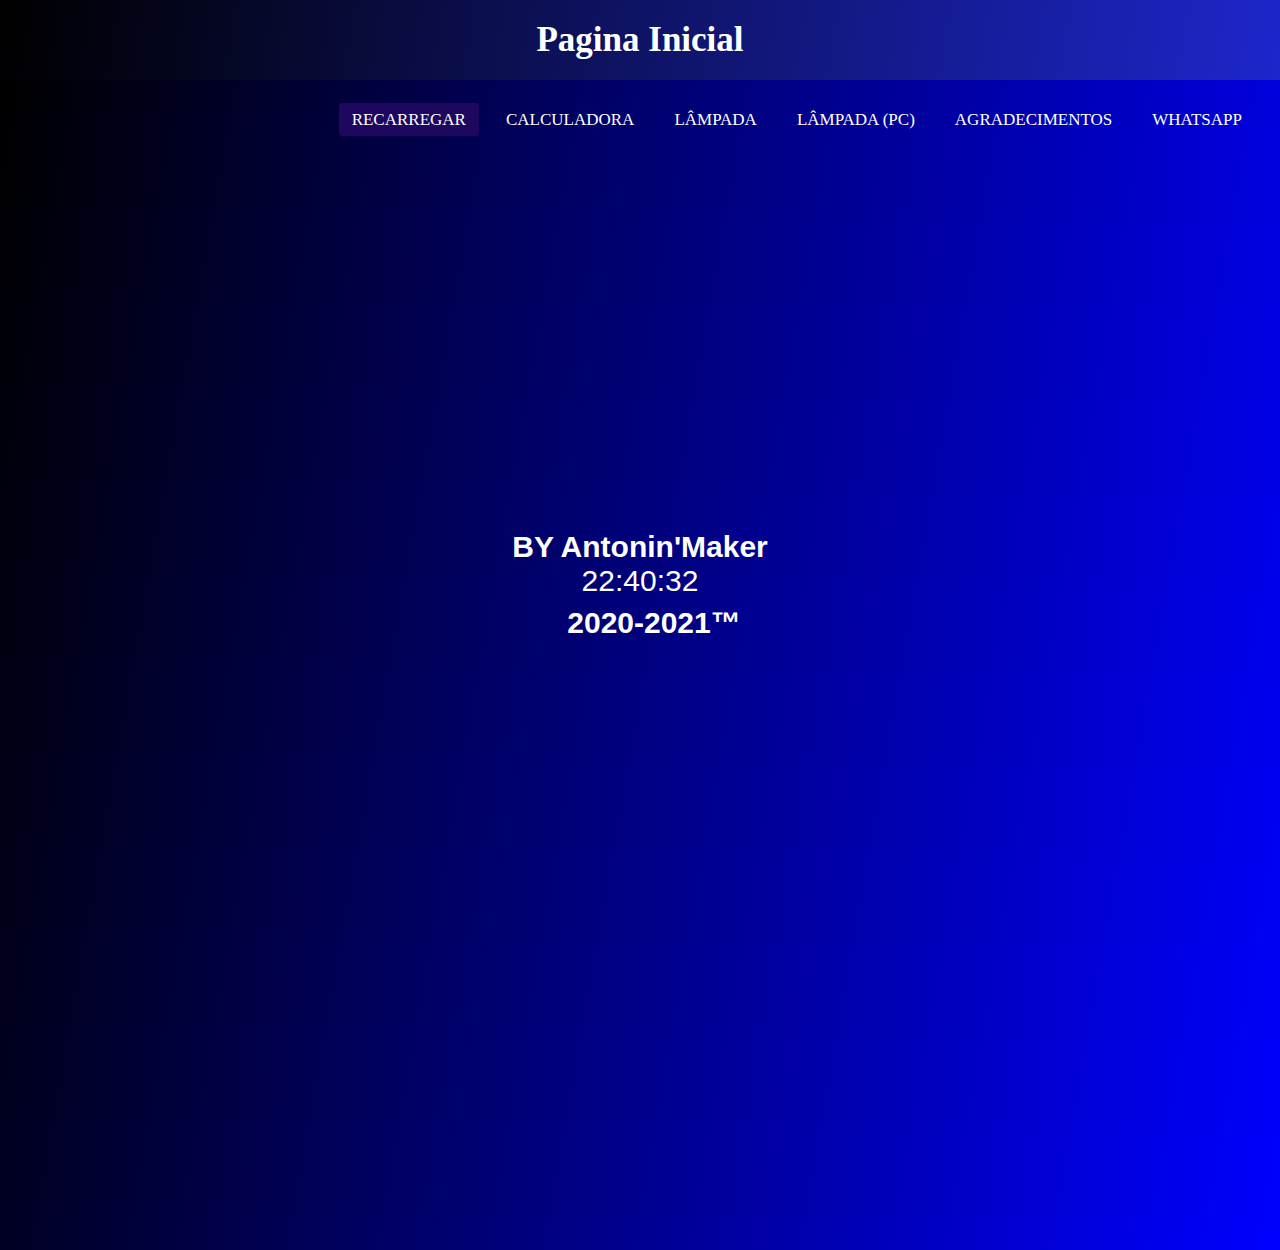
<file: index.html>
<!DOCTYPE html>
<html lang="pt-br">
  <head>
      <link rel="stylesheet" href="css/paginaprincipal.css">
      <link rel="stylesheet" href="css/menu.css">
      <link rel="stylesheet" href="css/menu.css">
    <link href="https://fonts.googleapis.com/css?family=Open+Sans:600,700" rel="stylesheet">
    <link href='https://unpkg.com/boxicons@2.0.7/css/boxicons.min.css' rel='stylesheet'>
    <script src="scripts/menu.js"></script>
    <script src="scripts/menu.js"></script>
    <meta name="theme-color" content="#1118d0" />
    <meta http-equiv="content-type" content="text/html; charset=utf-8" />
    <meta name="viewport" content="width=device-width, initial-scale=1.0">
    <title>Antonin'Maker.com</title>
    </head>
  <body>
   

         <nav>
		<input type="checkbox" id="check">
		<label for="check" class="checkbtn">
			<i class="fas fa-bars"></i>
		</label>
		<label class="logo">Pagina Inicial</label>
		<ul>
			<li><a class="active" href="">Recarregar</a></li>
			<li>
			  <a href="paginas/calculadora.html">Calculadora</a>
			  </li>
			<li><a href="paginas/lampada.html">lâmpada</a></li>
			<li><a href="paginas/lampadapc.html">lâmpada (PC)</a></li>
			<li><a href="paginas/agradecimentos.html">Agradecimentos</a></li>
			<li><a href="https://api.whatsapp.com/send?phone=+552298470588&text=Ol%C3%A1%20Vim%20Pelo%20Seu%20Site%20Gostaria%20De%3A%0A%0ARelatar%20Um%20Bug%3A%0ADar%20Uma%20Sugest%C3%A3o%3A%0AS%C3%B2%20Conversar%20Mesmo%3A%0A%0AMeu%20Nome%20%C3%89%3A">Whatsapp</a></li>
		</ul>
	</nav>
	<section>
		<h1></h1>
	</section>
   
    <div class="fundo">
      <div class="noselect">
      </br></br>


</br></br>
      <script src="scripts/script.js"></script>
    </br></br>
</br></br>
</br></br></br></br></br></br></br></br></br></br></br></br></br></br></br></br></br>
<h1>BY Antonin'Maker</h1>
<div class="hora" id="txt">
<script type="text/javascript">document.write(startTime())</script>
</div>
<h1>ᅠ2020-2021™</h1>
    </div>
    </div>
    
  
  </body>
</html>
</file>
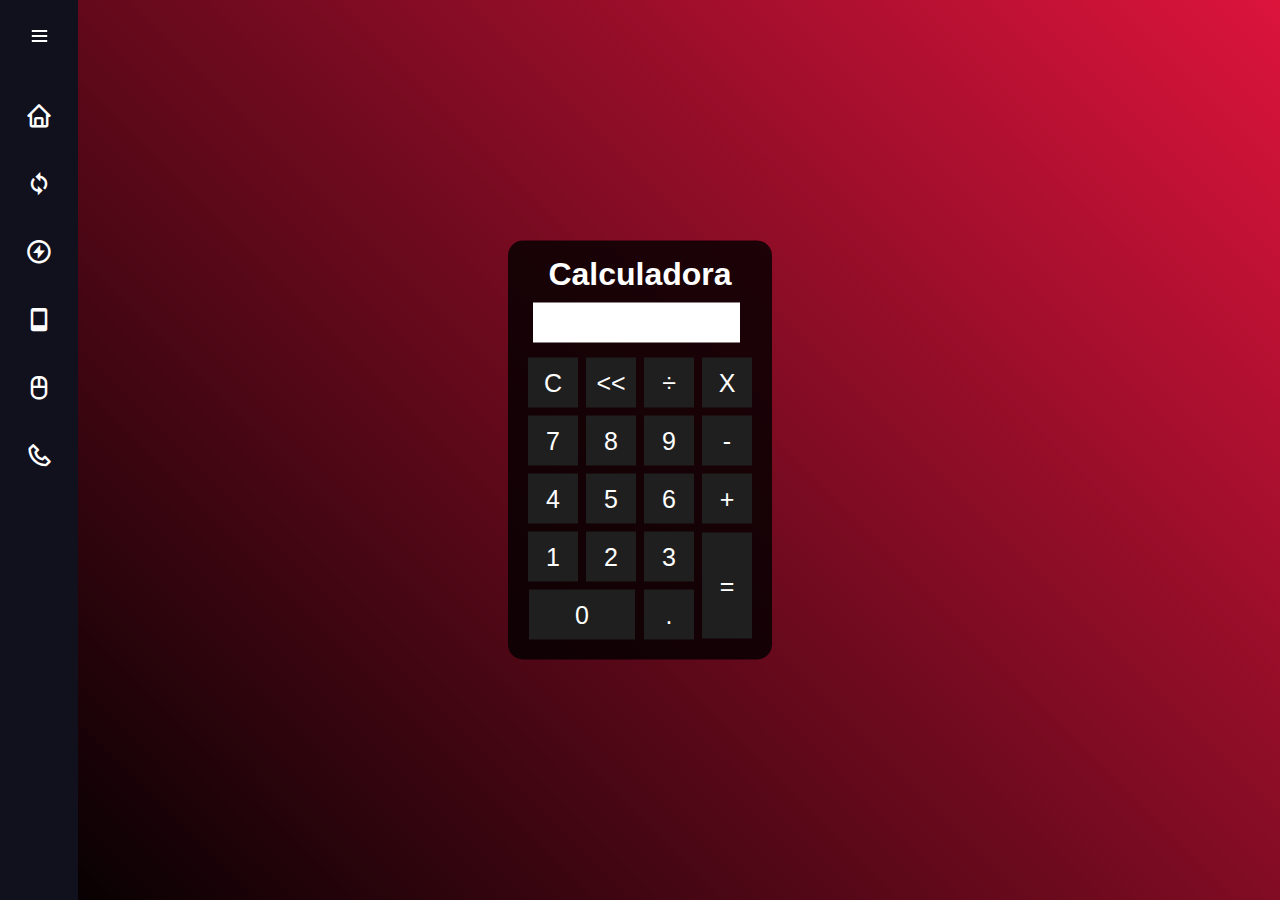
<file: paginas/calculadora.html>
<!DOCTYPE html>
<html lang="pt-BR">
<head>
  <link href='https://unpkg.com/boxicons@2.0.7/css/boxicons.min.css' rel='stylesheet'>
  <link rel="stylesheet" href="../css/calculadora.css">
  <meta name="theme-color" content="#b60606" />
    <meta charset="UTF-8">
    <meta name="viewport" content="width=device-width, initial-scale=1.0">
    <title>Calculadora</title>
   
    </head>
<body>
  
  <div class="sidebar">
    <div class="logo-details">
      <i class='bx bxl-c-plus-plus icon'></i>
        <div class="logo_name">Antonin'Maker</div>
        <i class='bx bx-menu' id="btn" ></i>
    </div>
    <ul class="nav-list">
      
      <li>
        <a href="../index.html">
          <i class='bx bx-home'></i>
          <span class="links_name">Home</span>
        </a>
         <span class="tooltip">Home</span>
      </li>
      <li>
       <a href="calculadora.html">
         <i class='bx bx-sync' ></i>
         <span class="links_name">Recarregar</span>
       </a>
       <span class="tooltip">Recarregar</span>
     </li>
      <li>
       <a href="agradecimentos.html">
         <i class='bx bx-bolt-circle' ></i>
         <span class="links_name">Agradecimentos</span>
       </a>
       <span class="tooltip">Agradecimentos</span>
     </li>
     <li>
        <a href="lampada.html">
          <i class='bx bx-mobile'></i>
          <span class="links_name">Lâmpada</span>
        </a>
         <span class="tooltip">Lâmpada</span>
      </li>
       <li>
        <a href="lampadapc.html">
          <i class='bx bx-mouse-alt'></i>
          <span class="links_name">Lâmpada(PC)</span>
        </a>
         <span class="tooltip">Lâmpada(PC)</span>
      </li>
        <li>
        <a href="https://api.whatsapp.com/send?phone=552298470588&text=OPA%20MN%20EAI%20TUDO%20BEM%3FVIM%20PELO%20SITE%20DO%20ANTONIN'MAKER%20SLV%20AI">
          <i class='bx bx-phone'></i>
          <span class="links_name">WhatsApp</span>
        </a>
         <span class="tooltip">WhatsApp</span>
      </li>

     </li>
    </ul>
  </div>
  
  
  
    <div class="fundo">
        
       

        <div class="calculadora">
            <h1>Calculadora</h1>
            <p id="resultado"></p>
            <table>
                <tr>
                    <td><button class="botao" onclick="clean()">C</button></td>
                    <td><button class="botao" onclick="back()"><<</button></td>
                    <td><button class="botao" onclick="insert('/')">÷</button></td>
                    <td><button class="botao" onclick="insert('*')">X</button></td>
                </tr>
                <tr>
                    <td><button class="botao" onclick="insert('7')">7</button></td>
                    <td><button class="botao" onclick="insert('8')">8</button></td>
                    <td><button class="botao" onclick="insert('9')">9</button></td>
                    <td><button class="botao" onclick="insert('-')">-</button></td>
                </tr>
                <tr>
                    <td><button class="botao" onclick="insert('4')">4</button></td>
                    <td><button class="botao" onclick="insert('5')">5</button></td>
                    <td><button class="botao" onclick="insert('6')">6</button></td>
                    <td><button class="botao" onclick="insert('+')">+</button></td>
                </tr>
                <tr>
                    <td><button class="botao" onclick="insert('1')">1</button></td>
                    <td><button class="botao" onclick="insert('2')">2</button></td>
                    <td><button class="botao" onclick="insert('3')">3</button></td>
                    <td rowspan="2"><button class="botao" style="height: 106px;" onclick="calcular()">=</button></td>
                </tr>
                <tr>
                    <td colspan="2"><button class="botao" style="width: 106px;" onclick="insert('0')">0</button></td>
                    <td><button class="botao" onclick="insert('.')">.</button></td>
                </tr>
            </table>
            
        </div>
    </div>
    <script src="../scripts/calculadora.js"></script>
</body>
</html>
</file>
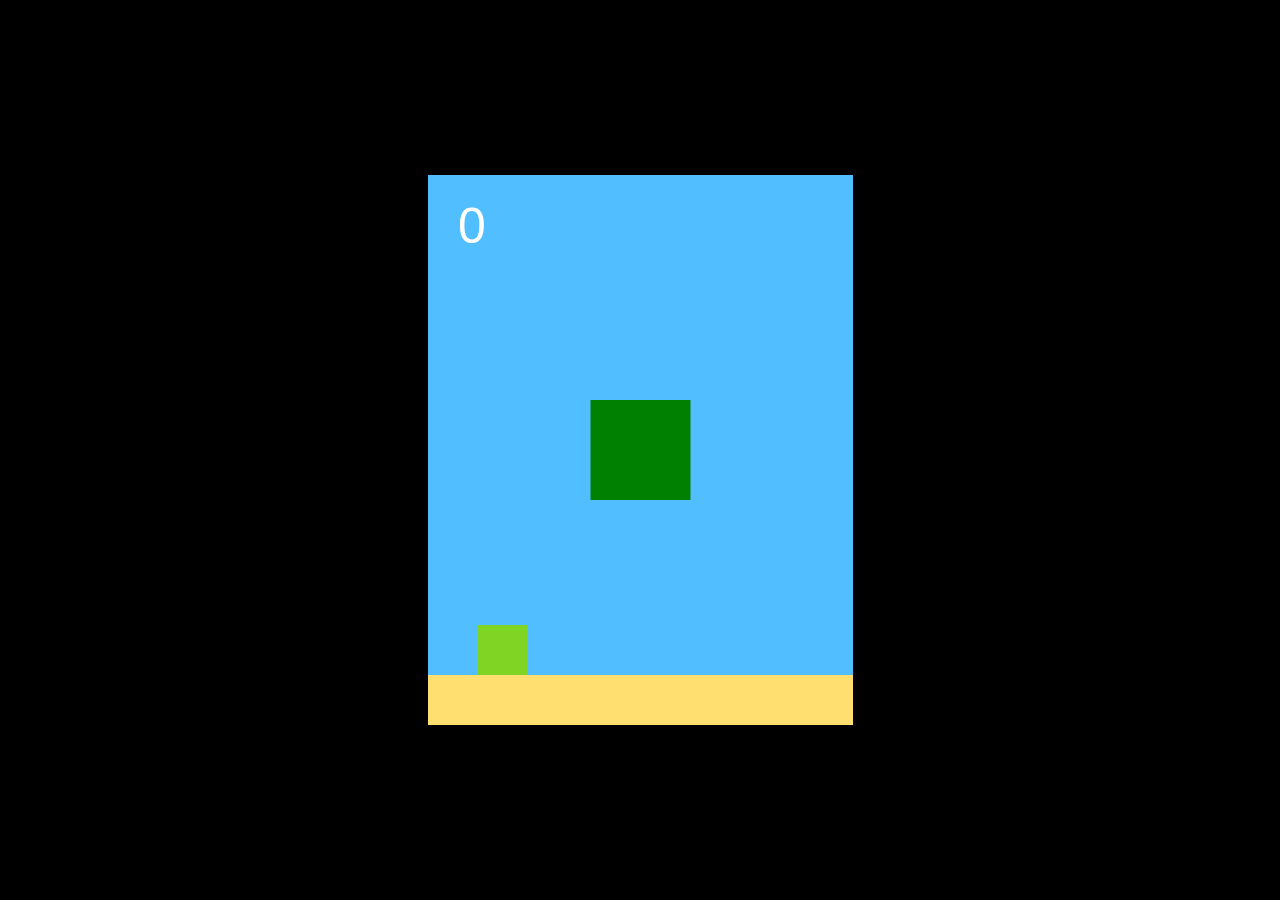
<file: paginas/jogo1.html>
<!DOCTYPE html>
<html lang="pt-br">
  <head>
      <link rel="stylesheet" href="../css/jogo1.css">
    <meta name="theme-color" content="black" />
    <meta http-equiv="content-type" content="text/html; charset=utf-8" />
    <meta name="viewport" content="width=device-width, initial-scale=1.0">
    <title>RollerManGame</title>
    </head>
  <body>
    <script src="../scripts/jogo1.js" ></script>
    </body>
    </html>
</file>
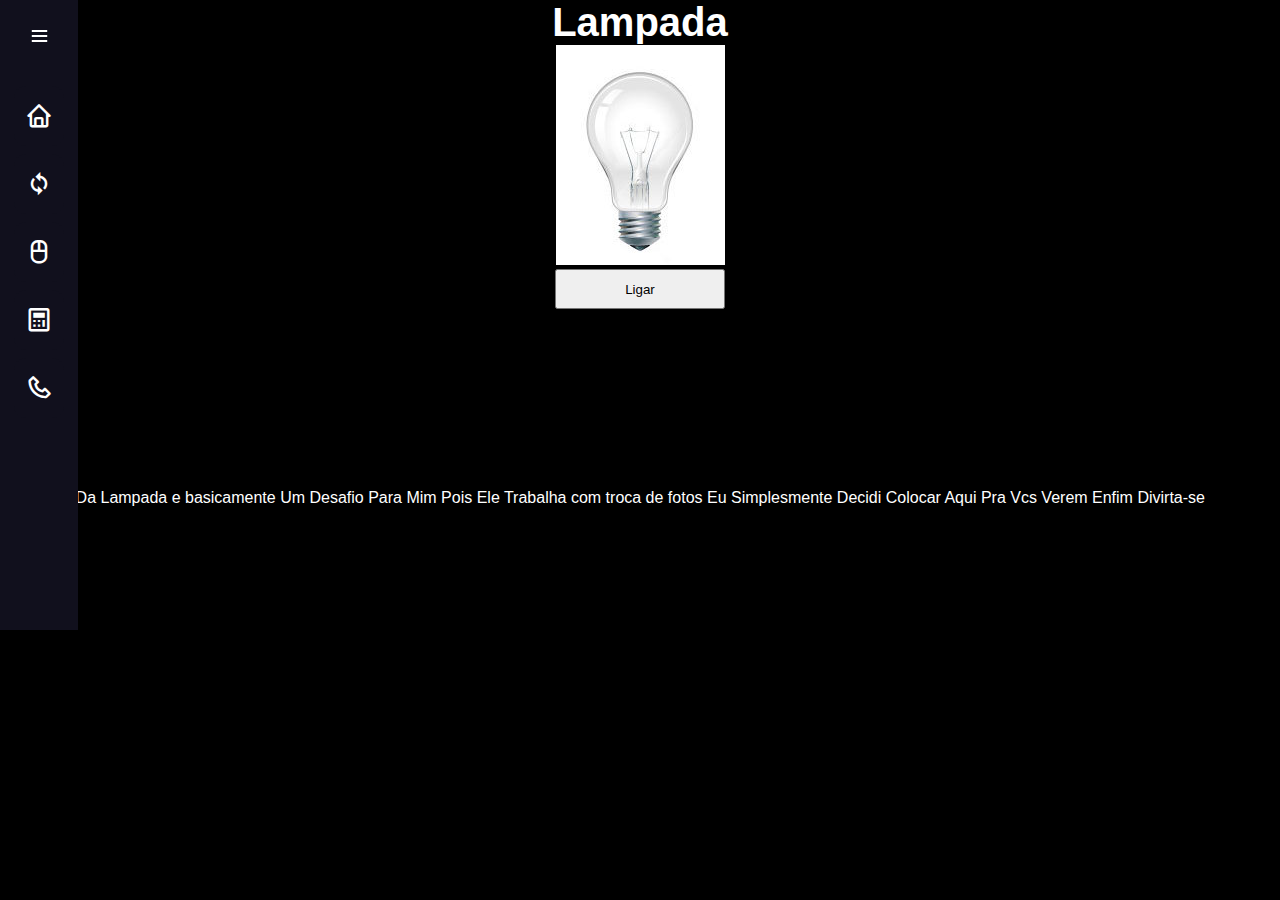
<file: paginas/lampada.html>
<!DOCTYPE html>
<html lang="pt-br">
  <head>
      <link rel="stylesheet" href="../css/lampada.css">
      <link href='https://unpkg.com/boxicons@2.0.7/css/boxicons.min.css' rel='stylesheet'>
        <meta name="theme-color" content="black"/>
    <meta http-equiv="content-type" content="text/html; charset=utf-8" />
   <meta name="viewport" content="width=device-width, initial-scale=1.0">
    <title></title>
  </head>
  <body>
    
    <div class="fundo">


<!-- inicio do menu-->

<div class="sidebar">
    <div class="logo-details">
      <i class='bx bxl-c-plus-plus icon'></i>
        <div class="logo_name">Antonin'Maker</div>
        <i class='bx bx-menu' id="btn" ></i>
    </div>
    <ul class="nav-list">
      
      <li>
        <a href="../index.html">
          <i class='bx bx-home'></i>
          <span class="links_name">Home</span>
        </a>
         <span class="tooltip">Home</span>
      </li>
      <li>
       <a href="lampada.html">
         <i class='bx bx-sync' ></i>
         <span class="links_name">Recarregar</span>
       </a>
       <span class="tooltip">Recarregar</span>
     </li>
       <li>
  <a href="lampadapc.html">
         <i class='bx bx-mouse-alt' ></i>
         <span class="links_name">Lâmpada(PC)</span>
       </a>
       <span class="tooltip">Lâmpada(PC)</span>
       </li>
     <li>
  <a href="calculadora.html">
         <i class='bx bx-calculator' ></i>
         <span class="links_name">Calculadora</span>
       </a>
       <span class="tooltip">Calculadora</span>
       </li>
         <li>
  <a href="https://api.whatsapp.com/send?phone=552298470588&text=OPA%20MN%20EAI%20TUDO%20BEM%3FVIM%20PELO%20SITE%20DO%20ANTONIN'MAKER%20SLV%20AI">
         <i class='bx bx-phone' ></i>
         <span class="links_name">Whatsapp</span>
       </a>
       <span class="tooltip">Whatsapp</span>
       </li>

   
     </li>
    </ul>
  </div>
  
  <!--fim do menu -->
   

        <header>
          
  <h1>Lampada</h1>

  </header>
  <main>
      <div class="lA">
        <img src="../imagens/desligada.jpg" alt="Lampada" id='lamp'/>
</div>
        <div>
        <div>
          <button id="turnOnOff" >Ligar</button>
</div>
</main>
<script src="../scripts/lampada.js"></script>
<script src="../scripts/menu.js"></script>
</br></br></br></br></br></br></br></br></br></br>
  <p>O Desafio Da Lampada e basicamente Um Desafio Para Mim Pois Ele Trabalha com troca de fotos Eu Simplesmente Decidi Colocar Aqui Pra Vcs Verem Enfim Divirta-se</p>
  
  </body>
</html>
</file>
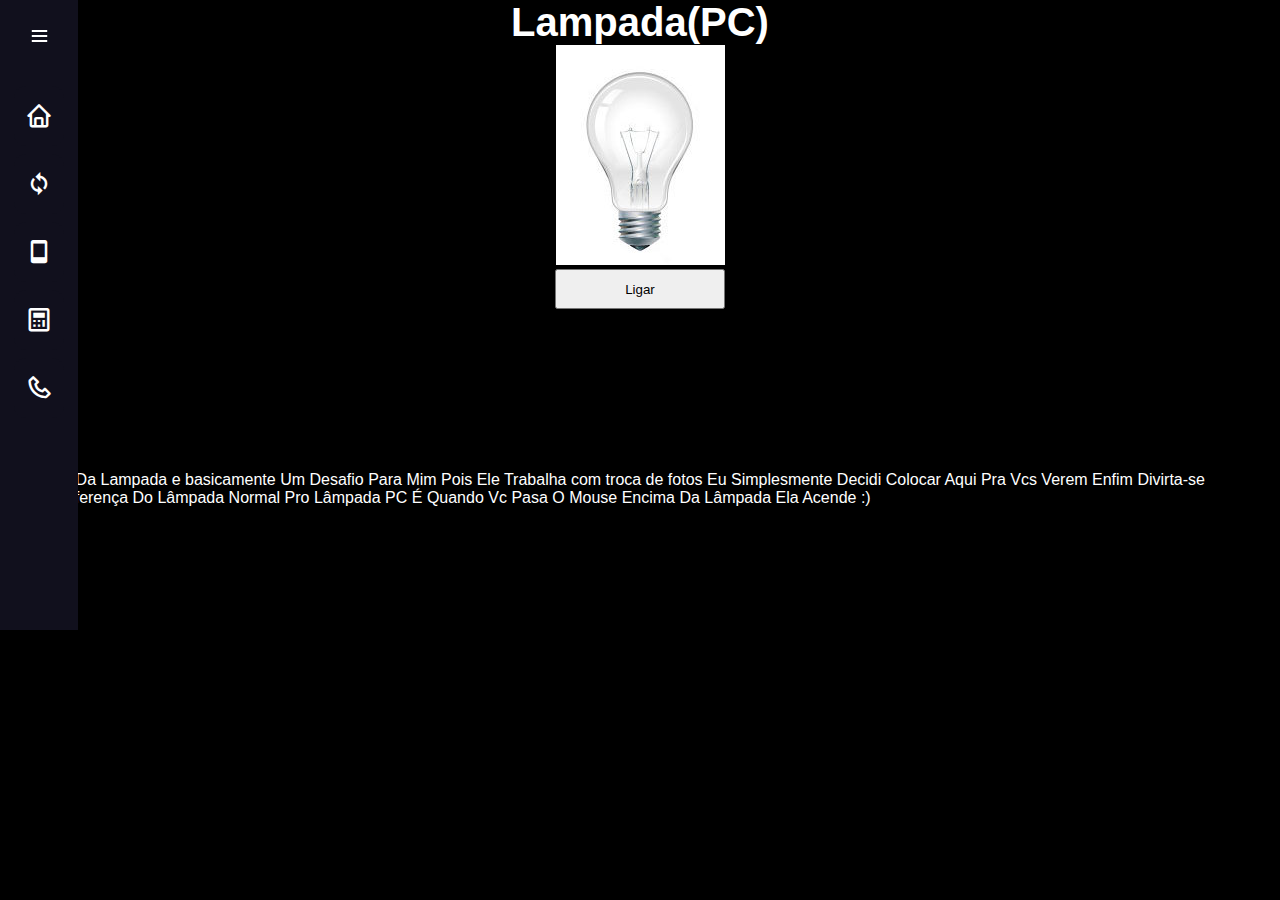
<file: paginas/lampadapc.html>
<!DOCTYPE html>
<html lang="pt-br">
  <head>
      <link rel="stylesheet" href="../css/lampada.css">
      <link href='https://unpkg.com/boxicons@2.0.7/css/boxicons.min.css' rel='stylesheet'>
       <meta name="theme-color" content="black"/>
    <meta http-equiv="content-type" content="text/html; charset=utf-8" />
   <meta name="viewport" content="width=device-width, initial-scale=1.0">
    <title></title>
  </head>
  <body>
    
    <div class="fundo">


<!-- inicio do menu-->

<div class="sidebar">
    <div class="logo-details">
      <i class='bx bxl-c-plus-plus icon'></i>
        <div class="logo_name">Antonin'Maker</div>
        <i class='bx bx-menu' id="btn" ></i>
    </div>
    <ul class="nav-list">
      
      <li>
        <a href="../index.html">
          <i class='bx bx-home'></i>
          <span class="links_name">Home</span>
        </a>
         <span class="tooltip">Home</span>
      </li>
      <li>
       <a href="lampadapc.html">
         <i class='bx bx-sync' ></i>
         <span class="links_name">Recarregar</span>
       </a>
       <span class="tooltip">Recarregar</span>
     </li>
    <li>
  <a href="lampada.html">
         <i class='bx bx-mobile' ></i>
         <span class="links_name">Lâmpada</span>
       </a>
       <span class="tooltip">Lâmpada</span>
       </li>
     <li>
  <a href="calculadora.html">
         <i class='bx bx-calculator' ></i>
         <span class="links_name">Calculadora</span>
       </a>
       <span class="tooltip">Calculadora</span>
       </li>
         <li>
  <a href="https://api.whatsapp.com/send?phone=552298470588&text=OPA%20MN%20EAI%20TUDO%20BEM%3FVIM%20PELO%20SITE%20DO%20ANTONIN'MAKER%20SLV%20AI">
         <i class='bx bx-phone' ></i>
         <span class="links_name">Whatsapp</span>
       </a>
       <span class="tooltip">Whatsapp</span>
       </li>

   
     </li>
    </ul>
  </div>
  
  <!--fim do menu -->
   

        <header>
          
  <h1>Lampada(PC)</h1>

  </header>
  <main>
      <div class="lA">
        <img src="../imagens/desligada.jpg" alt="Lampada" id='lamp'/>
</div>
        <div>
        <div>
          <button id="turnOnOff" >Ligar</button>
</div>
</main>
<script src="../scripts/lampadapc.js"></script>
<script src="../scripts/menu.js"></script>
 <br> <br> <br> <br> <br> <br> <br> <br> <br>
  <p>O Desafio Da Lampada e basicamente Um Desafio Para Mim Pois Ele Trabalha com troca de fotos Eu Simplesmente Decidi Colocar Aqui Pra Vcs Verem Enfim Divirta-se</p>
  
  <p>A Unica Diferença Do Lâmpada Normal Pro Lâmpada PC É Quando Vc Pasa O Mouse Encima Da Lâmpada Ela Acende :)</p>
  
  </body>
</html>
</file>
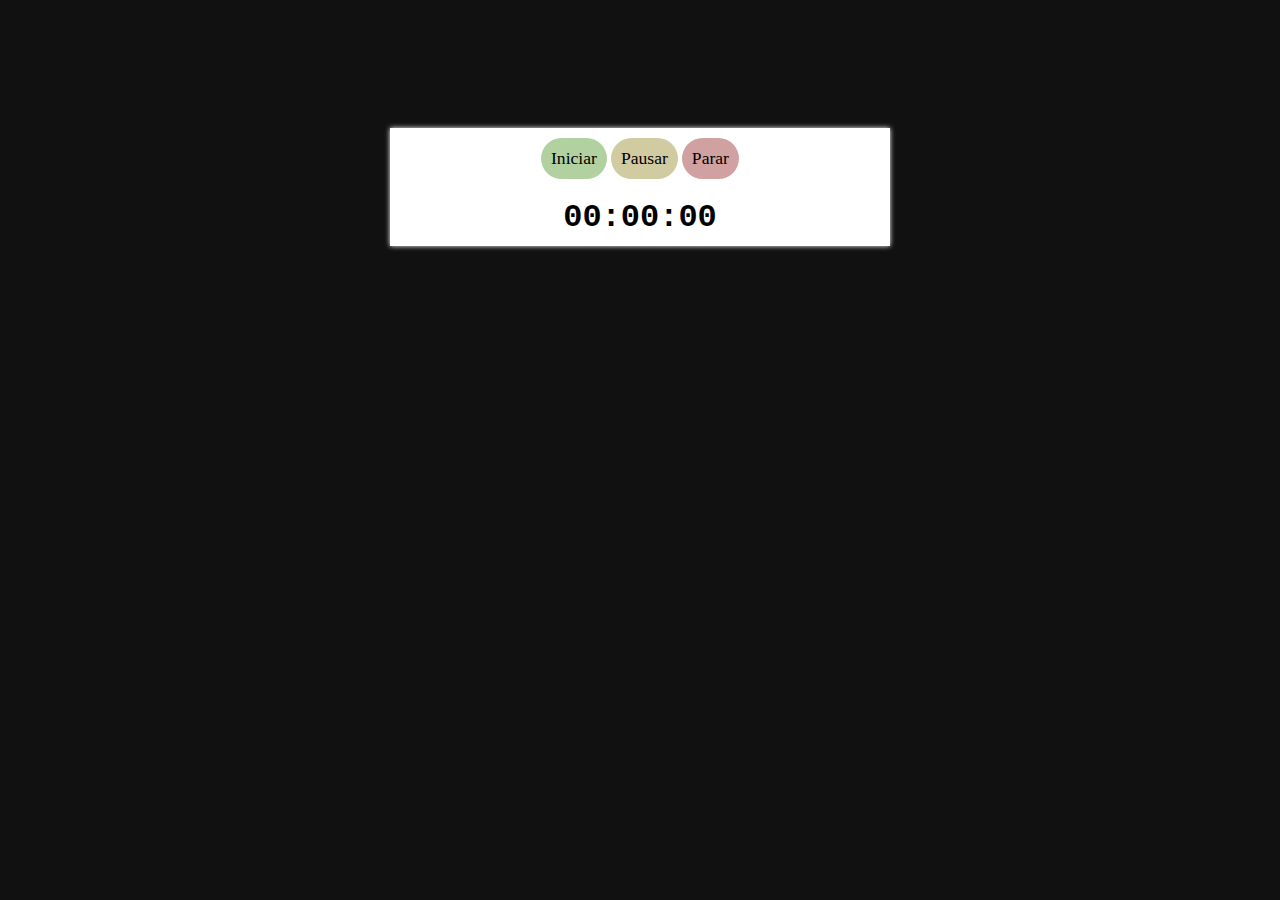
<file: páginas/cronometro.html>
<!DOCTYPE html>
<html lang="pt-br">
  <head>
      <link rel="stylesheet" href="../css/cronometro.css">
      <link rel="stylesheet" href="#">
    <link href='https://unpkg.com/boxicons@2.0.7/css/boxicons.min.css' rel='stylesheet'>
    <meta name="theme-color" content="#" />
    <meta http-equiv="content-type" content="text/html; charset=utf-8" />
    <meta name="viewport" content="width=device-width, initial-scale=1.0">
    </head
    <body>
    
    <div class="max-width">
      <button onclick="start();" class="bg-green">Iniciar</button>
      <button onclick="pause();" class="bg-yellow">Pausar</button>
      <button onclick="stop();" class="bg-red">Parar</button>
      <h1 id="counter">00:00:00</h1>
    </div>
    <script src="../scripts/cronometro.js">
      
    </script>
      </body>
</html>
</file>
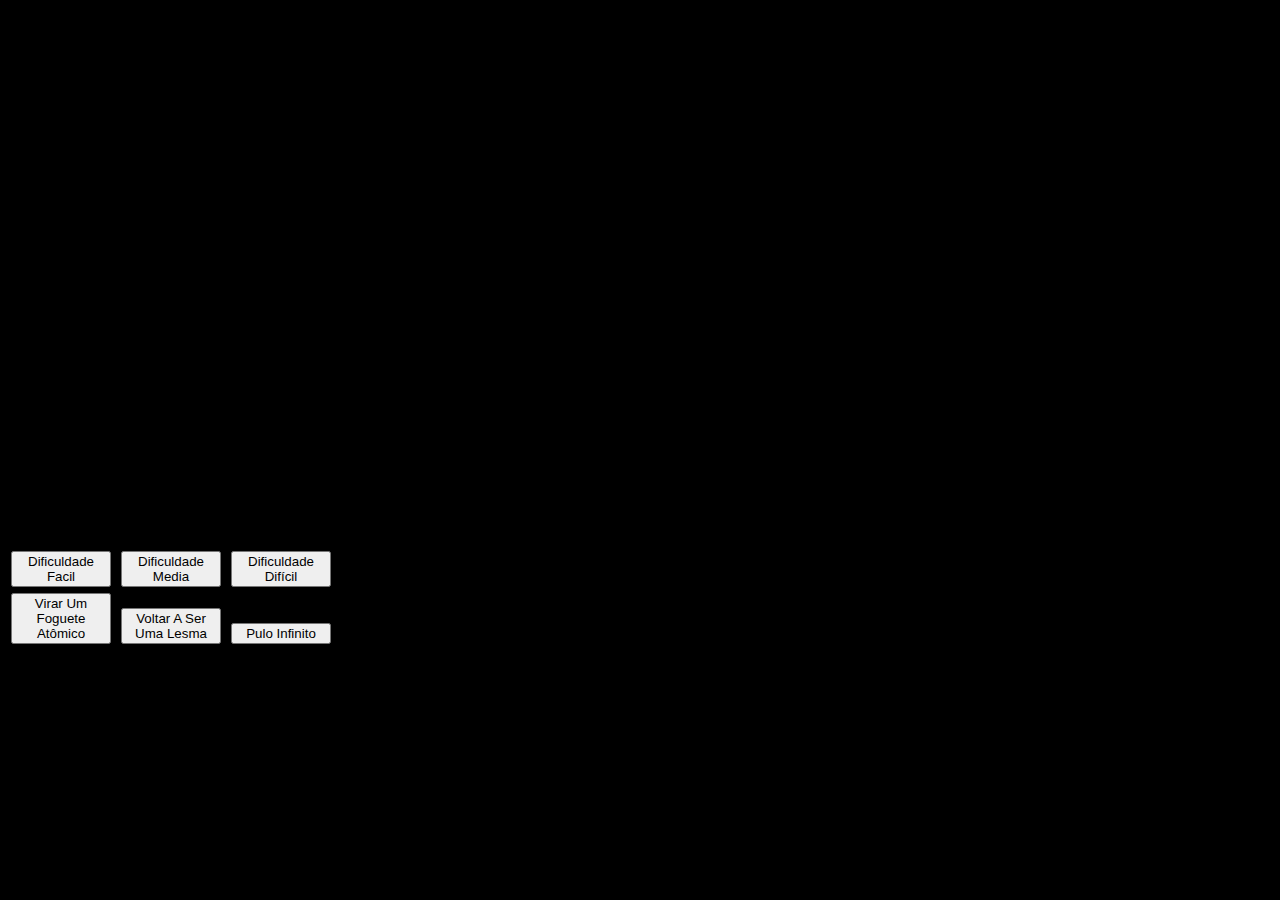
<file: páginas/jogo1adm.html>
<!DOCTYPE html>
<html lang="pt-br">
  <head>
      <link rel="stylesheet" href="../css/jogo1adm.css">
    <meta name="theme-color" content="black" />
    <meta http-equiv="content-type" content="text/html; charset=utf-8" />
    <meta name="viewport" content="width=device-width, initial-scale=1.0">
    <title>RollerManGame</title>
    </head>
  <body>
    <script src="../scripts/jogo1adm.js" ></script></br></br></br></br></br></br></br></br></br></br></br></br></br></br></br></br>
    
    </br></br></br></br></br></br></br></br></br></br></br></br></br></br>
    <div class="dificults">
        <button onclick="ModeEasy()" style="width: 100px;">Dificuldade Facil</button>
      <button onclick="Modemedium()" style="width: 100px;">Dificuldade Media</button>
      <button onclick="Modehard()" style="width: 100px;">Dificuldade Difícil</button>
      </div>
    <button onclick="viraFoguete()">Virar Um Foguete Atômico</button>
    <button onclick="desviraFoguete()">Voltar A Ser Uma Lesma</button>
    <button onclick="puloAlto()">Pulo Infinito</button>
    </body>
    </html>
</file>
<file: css/paginaprincipal.css>
*
{
  padding: 0;
  margin: 2;
  text-align: center;
}

body
{
  background: linear-gradient(100deg,black,  blue);
}

nav {
	background: linear-gradient(100deg,black,#1d26cb);
	height: 80px;
	width: 100%;
}

.fundo
{
  background-image: linear-gradient(100deg,black,  blue);
            height: 130vh;
        
            color: #fff;
            font-family: Arial, Helvetica, sans-serif;
            
            text-align: rigth;
          
}
.script
{
 
  font-size: 30px;
  text-align: center;
  
}

.hora
{
  font-size: 30px;
  text-align: center;
}

a
{
  color: #3b4c50;
  font-size: 20px;
}

h1
{
  font-size: 30px;
  color : #fff;
	
}

h3
{
  color : #fff;
}

p  
{
  color: #fff;
}
 
.noselect
 {
   -webkit-touch-callout: none;
   -webkit-user-select: none;
   -khtml-user-select: none;
   -moz-user-select: none;
   -ms-user-select: none;
   user-select: none;
}
</file>
<file: css/menu.css>
* {
	padding: 0;
	margin: 0;
	text-decoration: none;
	list-style: none;
	box-sizing: border-box;
}

body {
	font-family: montserrat;
}

label.logo {
	color: white;
	font-size: 35px;
	line-height: 80px;
	padding: 0 100px;
	font-weight: bold;
}
nav ul {
	float: right;
	margin-right: 20px;
}
nav ul li {
	display: inline-block;
	line-height: 80px;
	margin: 0 5px;
}
nav ul li a {
	color: white;
	font-size: 17px;
	padding: 7px 13px;
	border-radius: 3px;
	text-transform: uppercase;
}
a.active, a:hover {
	background: #1d075f;
	transition: .5s;
}
.checkbtn {
	font-size: 30px;
	color: white;
	float: right;
	line-height: 80px;
	margin-right: 40px;
	cursor: pointer;
	display: none;
}
#check {
	display: none;
}
@media (max-width: 952px){
	label.logo{
		font-size: 30px;
		padding-left: 50px;
	}
	nav ul li a{
		font-size: 16px;
	}
}
@media (max-width: 858px){
	.checkbtn {
		display: block;
	}
	ul{
		position: fixed;
		width: 100%;
		height: 100vh;
		background: #1d075f;
		top: 80px;
		left: -100%;
		text-align: center;
		transition: all .5s;
	}
	nav ul li{
		display: block;
		margin: 50px 0;
		line-height: 30px;
	}
	nav ul li a {
		font-size: 20px;
	}
	a:hover, a.active {
		background: none;
		color: #5434af;
	}
	#check:checked ~ ul {
		left: 0;
	}
}
</file>
<file: css/calculadora.css>
*{
            margin: 0;
            padding: 0;
        }
        .fundo{
            background-image: linear-gradient(45deg,black, crimson);
            height: 100vh;
            color: #fff;
            font-family: Arial, Helvetica, sans-serif;
            text-align: center;
        }
        .calculadora{
            position: absolute;
            background-color: rgba(0, 0, 0, 0.8);
            top: 50%;
            left: 50%;
            transform: translate(-50%,-50%);
            border-radius: 15px;
            padding: 15px;
        }
        .botao{
            width: 50px;
            height: 50px;
            font-size: 25px;
            cursor: pointer;
            margin: 3px;
            background-color: rgb(31,31,31);
            border: none;
            color: #fff;
        }
        .botao:hover{
            background-color: black;
        }
        #resultado{
            background-color: white;
            width: 207px;
            height: 40px;
            margin: 10px;
            font-size: 25px;
            color: black;
            text-align: right;
            padding: 5px;
        }
        
         /* Google Font Link */
@import url('https://fonts.googleapis.com/css2?family=Poppins:wght@200;300;400;500;600;700&display=swap');
*{
  margin: 0;
  padding: 0;
  box-sizing: border-box;
  font-family: "Poppins" , sans-serif;
}
.sidebar{
  position: fixed;
  left: 0;
  top: 0;
  height: 100%;
  width: 78px;
  background: #11101D;
  padding: 6px 14px;
  z-index: 99;
  transition: all 0.5s ease;
}
.sidebar.open{
  width: 250px;
}
.sidebar .logo-details{
  height: 60px;
  display: flex;
  align-items: center;
  position: relative;
}
.sidebar .logo-details .icon{
  opacity: 0;
  transition: all 0.5s ease;
}
.sidebar .logo-details .logo_name{
  color: #fff;
  font-size: 20px;
  font-weight: 600;
  opacity: 0;
  transition: all 0.5s ease;
}
.sidebar.open .logo-details .icon,
.sidebar.open .logo-details .logo_name{
  opacity: 1;
}
.sidebar .logo-details #btn{
  position: absolute;
  top: 50%;
  right: 0;
  transform: translateY(-50%);
  font-size: 22px;
  transition: all 0.4s ease;
  font-size: 23px;
  text-align: center;
  cursor: pointer;
  transition: all 0.5s ease;
}
.sidebar.open .logo-details #btn{
  text-align: right;
}
.sidebar i{
  color: #fff;
  height: 60px;
  min-width: 50px;
  font-size: 28px;
  text-align: center;
  line-height: 60px;
}
.sidebar .nav-list{
  margin-top: 20px;
  height: 100%;
}
.sidebar li{
  position: relative;
  margin: 8px 0;
  list-style: none;
}
.sidebar li .tooltip{
  position: absolute;
  top: -20px;
  left: calc(100% + 15px);
  z-index: 3;
  background: #fff;
  box-shadow: 0 5px 10px rgba(0, 0, 0, 0.3);
  padding: 6px 12px;
  border-radius: 4px;
  font-size: 15px;
  font-weight: 400;
  opacity: 0;
  white-space: nowrap;
  pointer-events: none;
  transition: 0s;
}
.sidebar li:hover .tooltip{
  opacity: 1;
  pointer-events: auto;
  transition: all 0.4s ease;
  top: 50%;
  transform: translateY(-50%);
}
.sidebar.open li .tooltip{
  display: none;
}
.sidebar input{
  font-size: 15px;
  color: #FFF;
  font-weight: 400;
  outline: none;
  height: 50px;
  width: 100%;
  width: 50px;
  border: none;
  border-radius: 12px;
  transition: all 0.5s ease;
  background: #1d1b31;
}
.sidebar.open input{
  padding: 0 20px 0 50px;
  width: 100%;*
}*/
.sidebar .bx-search{
  position: absolute;
  top: 50%;
  left: 0;
  transform: translateY(-50%);
  font-size: 22px;
  background: #1d1b31;
  color: #FFF;
}
.sidebar.open .bx-search:hover{
  background: #1d1b31;
  color: #FFF;
}
.sidebar .bx-search:hover{
  background: #FFF;
  color: #11101d;
}
.sidebar li a{
  display: flex;
  height: 100%;
  width: 100%;
  border-radius: 12px;
  align-items: center;
  text-decoration: none;
  transition: all 0.4s ease;
  background: #11101D;
}
.sidebar li a:hover{
  background: #FFF;
}
.sidebar li a .links_name{
  color: #fff;
  font-size: 15px;
  font-weight: 400;
  white-space: nowrap;
  opacity: 0;
  pointer-events: none;
  transition: 0.4s;
}
.sidebar.open li a .links_name{
  opacity: 1;
  pointer-events: auto;
}
</file>
<file: css/jogo1.css>
canvas 
{
  position: absolute;
  top: 0px;
  bottom: 0px;
  left: 0px;
  right: 0px;
  margin: auto;
  
}

nav 
{
	background: #000;
	height: 80px;
	width: 100%;
}

body 
{
  background-color: black;
}
</file>
<file: css/lampada.css>
*
{
  padding: 0;
  margin: 0;
}

.fundo
{
  background-color: black;
  height: 100vh;
  
}

header, main
{
  display: flex;
  flex-direction: column;
  align-items: center;
}

button
{
  height: 40px;
  width: 170px;
}

h1
{
  font-size: 40px;
  color: #fff;
 text-align: center;
}

p
{
  color: #fff;
}
.lA
{
  
}

img
{
  align-items: center;
}

 /* Google Font Link */
@import url('https://fonts.googleapis.com/css2?family=Poppins:wght@200;300;400;500;600;700&display=swap');
*{
  margin: 0;
  padding: 0;
  box-sizing: border-box;
  font-family: "Poppins" , sans-serif;
}
.sidebar{
  position: fixed;
  left: 0;
  top: 0;
  height: 70%;
  width: 78px;
  background: #11101D;
  padding: 6px 14px;
  z-index: 99;
  transition: all 0.5s ease;
}
.sidebar.open{
  width: 250px;
}
.sidebar .logo-details{
  height: 60px;
  display: flex;
  align-items: center;
  position: relative;
}
.sidebar .logo-details .icon{
  opacity: 0;
  transition: all 0.5s ease;
}
.sidebar .logo-details .logo_name{
  color: #fff;
  font-size: 20px;
  font-weight: 600;
  opacity: 0;
  transition: all 0.5s ease;
}
.sidebar.open .logo-details .icon,
.sidebar.open .logo-details .logo_name{
  opacity: 1;
}
.sidebar .logo-details #btn{
  position: absolute;
  top: 50%;
  right: 0;
  transform: translateY(-50%);
  font-size: 22px;
  transition: all 0.4s ease;
  font-size: 23px;
  text-align: center;
  cursor: pointer;
  transition: all 0.5s ease;
}
.sidebar.open .logo-details #btn{
  text-align: right;
}
.sidebar i{
  color: #fff;
  height: 60px;
  min-width: 50px;
  font-size: 28px;
  text-align: center;
  line-height: 60px;
}
.sidebar .nav-list{
  margin-top: 20px;
  height: 100%;
}
.sidebar li{
  position: relative;
  margin: 8px 0;
  list-style: none;
}
.sidebar li .tooltip{
  position: absolute;
  top: -20px;
  left: calc(100% + 15px);
  z-index: 3;
  background: #fff;
  box-shadow: 0 5px 10px rgba(0, 0, 0, 0.3);
  padding: 6px 12px;
  border-radius: 4px;
  font-size: 15px;
  font-weight: 400;
  opacity: 0;
  white-space: nowrap;
  pointer-events: none;
  transition: 0s;
}
.sidebar li:hover .tooltip{
  opacity: 1;
  pointer-events: auto;
  transition: all 0.4s ease;
  top: 50%;
  transform: translateY(-50%);
}
.sidebar.open li .tooltip{
  display: none;
}
.sidebar input{
  font-size: 15px;
  color: #FFF;
  font-weight: 400;
  outline: none;
  height: 50px;
  width: 100%;
  width: 50px;
  border: none;
  border-radius: 12px;
  transition: all 0.5s ease;
  background: #1d1b31;
}
.sidebar.open input{
  padding: 0 20px 0 50px;
  width: 100%;*
}*/
.sidebar .bx-search{
  position: absolute;
  top: 50%;
  left: 0;
  transform: translateY(-50%);
  font-size: 22px;
  background: #1d1b31;
  color: #FFF;
}
.sidebar.open .bx-search:hover{
  background: #1d1b31;
  color: #FFF;
}
.sidebar .bx-search:hover{
  background: #FFF;
  color: #11101d;
}
.sidebar li a{
  display: flex;
  height: 100%;
  width: 100%;
  border-radius: 12px;
  align-items: center;
  text-decoration: none;
  transition: all 0.4s ease;
  background: #11101D;
}
.sidebar li a:hover{
  background: #FFF;
}
.sidebar li a .links_name{
  color: #fff;
  font-size: 15px;
  font-weight: 400;
  white-space: nowrap;
  opacity: 0;
  pointer-events: none;
  transition: 0.4s;
}
.sidebar.open li a .links_name{
  opacity: 1;
  pointer-events: auto;
}
</file>
<file: css/cronometro.css>
*
{
  margin: 0 auto;
  padding: 0;
}

body 
{
  background-color: #111;
}

h1
{
  font-family: 'Courier New', Courier, monospace;
  margin-top: 20px;
}

button 
{
  padding: 10px;
  border: none;
  font-family: 'Segoe UI';
  font-size: 1.1em;
  transition: all .5s;
  cursor: pointer;
  border-radius: 25px;
}

button:hover
{
  background-color: #a1c0d1;
}

.max-width
{
  max-width: 500px;
  width: 100%;
  padding: 10px;
  box-sizing: border-box;
  margin-top: 10%;
  background-color: #FFF;
  box-shadow: 0 0 5px #FFF;
  text-align: center;
}

.bg-green
{
  background-color: #b2d1a1;
}

.bg-yellow
{
  background-color: #d1cba1;
}

.bg-red
{
  background-color: #d1a1a1;
}
</file>
<file: css/jogo1adm.css>
canvas 
{
  position: absolute;
  top: 0px;
  bottom: 0px;
  left: 0px;
  right: 0px;
  margin: auto;
  
}

nav 
{
	background: #000;
	height: 80px;
	width: 100%;
}

body 
{
  background-color: black;
}

button
{
  width: 100px;
  
  margin: 3px;
}

input
{
  width: 50px;
  height: 30px;
  margin: 3px;
}

h2
{
  font-size: 15px;
  color: #fff;
}
</file>
